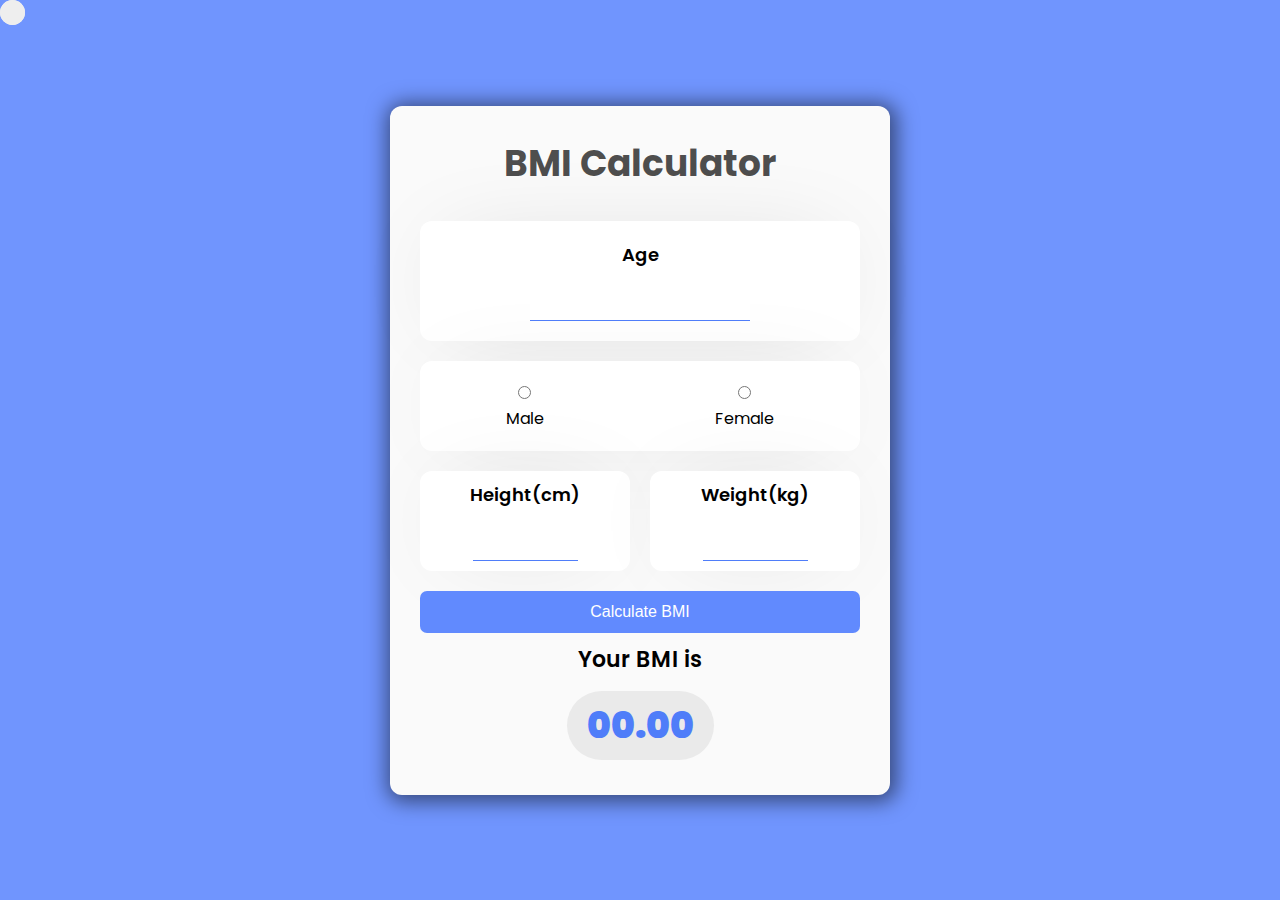
<file: bmi/index.html>
<!DOCTYPE html>
<html lang="en">
    <!-- By Ali Aslan -->
<head>
    <meta charset="UTF-8">
    <meta http-equiv="X-UA-Compatible" content="IE=edge">
    <meta name="viewport" content="width=device-width, initial-scale=1.0">
    
    <title>BMI Calculator</title>
</head>
<style>
  /* Import Google Font - Poppins */
@import url('https://fonts.googleapis.com/css2?family=Poppins:wght@400;500;600;700&display=swap');
    *{
    margin: 0;
    padding: 0;
    box-sizing: border-box;
    font-family: 'Poppins', sans-serif;
    }
    
    body{
    display: flex;
    align-items: center;
    justify-content: center;
    min-height: 100vh;
    background: rgb(97,138,254,0.9);
    }
/* 
  .container {
    min-width: 250px;
  } */

  .bmi-box{
    width: 500px;
    background: #fafafa;
    border-radius: 12px;
    text-align: center;
    box-shadow: 2px 2px 20px 5px rgba(0,0,0,0.5);

  }


  h1 {
    color: rgb(0, 0, 0, 0.7);
    font-weight: bold;
    font-size: 36px;
    padding: 30px 0;
    
  }


    
    .bmi-content {
        padding: 0 30px;
        
    }
    
    .bmi-input{
        background: #fff;
        box-shadow: 0px 0px 95px -30px rgba(0, 0, 0, 0.15);
        border-radius: 12px;
        padding: 20px 0;
        margin-bottom: 20px;
    }

    
    .bmi-input label {
        display: block;
        font-size: 18px;
        font-weight: 600;
        color: #000;
        margin-bottom: 20px;
    }
    .bmi-input input {
        outline: none;
        border: none;
        border-bottom: 1px solid #4f7df9;
        width: 50%;
        text-align: center;
        font-size: 28px;
        font-family: "Nunito", sans-serif;
    }


    
    .inputW {
        background: #fff;
        box-shadow: 0px 0px 95px -30px rgba(0, 0, 0, 0.15);
        border-radius: 12px;
        padding: 10px 0;
        margin-bottom: 20px;
    }


    .inputW label {
        display: block;
        font-size: 18px;
        font-weight: 600;
        color: #000;
        margin-bottom: 20px;
    }
   .inputW input {
        outline: none;
        border: none;
        border-bottom: 1px solid #4f7df9;
        width: 50%;
        text-align: center;
        font-size: 28px;
        font-family: "Nunito", sans-serif;
    }

    .inputH {
        background: #fff;
        box-shadow: 0px 0px 95px -30px rgba(0, 0, 0, 0.15);
        border-radius: 12px;
        padding: 10px 0;
        margin-bottom: 20px;
        margin-right: 20px;
    }


    .inputH label {
        display: block;
        font-size: 18px;
        font-weight: 600;
        color: #000;
        margin-bottom: 20px;
    }
   .inputH input {
        outline: none;
        border: none;
        border-bottom: 1px solid #4f7df9;
        width: 50%;
        text-align: center;
        font-size: 28px;
        font-family: "Nunito", sans-serif;
    }

  
button.calculate {
    cursor: pointer;
    font-family: "Nunito", sans-serif;
    color: #fff;
    background: rgb(97,138,254,1);
    font-size: 16px;
    border-radius: 7px;
    padding: 12px 0;
    width: 100%;
    outline: none;
    border: none;
    transition: all 0.5s;
  }
  button.calculate:hover {
    background: #0044ff;
  }

  
  
.result {
    padding: 10px 20px;
  }
  .result p {
    font-weight: 600;
    font-size: 22px;
    color: #000;
    margin-bottom: 15px;
  }
  .result #result {
    font-size: 36px;
    font-weight: 900;
    color: #4f7df9;
    background-color: #eaeaea;
    display: inline-block;
    padding: 7px 20px;
    border-radius: 55px;
    margin-bottom: 25px;
  }
  #comment {
    color: #4f7df9;
    font-weight: 800;
  }

.bmi-comment {
    display: none;
    border: dashed 1px;
    border-radius: 7px;
    padding: 5px;
}

.footer {
    display: flex;
    justify-content: start;
    align-items: center;
    padding: 10px 15px
}

.footer-text {
    text-decoration: none;
    color: rgba(40, 40, 40, 0.8);
    font-family: 'Poppins', sans-serif;
    font-weight: 200;
    font-size: 14px;
    transition: all 0.5;
}

.footer-text:hover {
    color: rgba(40, 40, 40, 1);
}

.gender {
    display: flex;
    justify-content: space-around;
    align-items: center;
    align-content: center;
    background: #fff;
    box-shadow: 0px 0px 95px -30px rgba(0, 0, 0, 0.15);
    border-radius: 12px;
    padding: 20px 0;
    margin-bottom: 20px;
}

  /* Style for Radio */
.gender .bmi-container {
    display: block;
    position: relative;
    padding-left: 35px;
    /* margin-bottom: 12px; */
    margin-top: 7px;
    cursor: pointer;
    font-size: 22px;
    -webkit-user-select: none;
    -moz-user-select: none;
    -ms-user-select: none;
    user-select: none;
  }
  
  /* Hide the browser's default radio button */
  .gender .bmi-container input {
    position: absolute;
    opacity: 0;
    cursor: pointer;
  }
  
  /* Create a custom radio button */
  .checkmark {
    position: absolute;
    top: 0;
    left: 0;
    height: 25px;
    width: 25px;
    background-color: #eee;
    border-radius: 50%;
  }
  
  /* On mouse-over, add a grey background color */
  .gender .bmi-container:hover input ~ .checkmark {
    background-color: #ccc;
  }
  
  /* When the radio button is checked, add a blue background */
  .gender .bmi-container input:checked ~ .checkmark {
    background-color: #2196F3;
  }
  
  /* Create the indicator (the dot/circle - hidden when not checked) */
  .checkmark:after {
    content: "";
    position: absolute;
    display: none;
  }
  
  /* Show the indicator (dot/circle) when checked */
  .gender .bmi-container input:checked ~ .checkmark:after {
    display: block;
  }
  
  /* Style the indicator (dot/circle) */
  .gender .bmi-container .checkmark:after {
       top: 9px;
      left: 9px;
      width: 8px;
      height: 8px;
      border-radius: 50%;
      background: white;
  }
  /* END Style for Radio */

.containerHW {
    display: flex;
    justify-content: space-around;
    align-items: center;
}
  




/* The Modal (background) */
.modal {
  display: none; /* Hidden by default */
  position: fixed; /* Stay in place */
  z-index: 1; /* Sit on top */
  padding-top: 100px; /* Location of the box */
  left: 0;
  top: 0;
  width: 100%; /* Full width */
  height: 100%; /* Full height */
  overflow: auto; /* Enable scroll if needed */
  background-color: rgb(0,0,0); /* Fallback color */
  background-color: rgba(0,0,0,0.4); /* Black w/ opacity */
  padding-top: 300px;

}

/* Modal Content */
.modal-content {
  background-color: #fefefe;
  margin: auto;
  padding: 20px;
  border: 1px solid #888;
  width: 600px;
  border-radius: 10px;
  box-shadow: #393c76 -1px 2px 2px 1px;
}

#modalText {
  padding-top: 8px;
  padding-right: 5px;
  font-size: 18px;
  font-family: 'Poppins', sans-serif;
  color: rgb(24, 23, 23);
}

.modal-wrong {
border: 2px solid red;
}

.modal-correct {
  border: 2px solid green;
  }

/* The Close Button */
.close {
  color: #aaaaaa;
  float: right;
  font-size: 28px;
  font-weight: bold;
  cursor: pointer;
  transition: all 0.3s;
}

.close:hover {
  color: #d41111; 
}





.linkDownload {
    position: fixed;
    background-color: #d12322;
    margin: 20px;
    padding: 10px 10px;
    left: -0px;
    border-radius: 5px;
    bottom: -0px;
    font-size: 16px;
    font-weight: 400;
    color: #fff;
    text-decoration: none;
    text-transform: capitalize;
    transition: all 0.43s ease-in-out;


  }

  
.linkDownload i {
    padding-left: 7px;
  }
  
  .linkDownload:hover {
    text-decoration: none;
    background-color: black;
  }
  

@media (max-width: 700px){


    .bmi-box {
        width: 380px;
    }



    
    .bmi-input label {

        font-size: 18px;
    }

    .inputH label, .inputW label {
        font-size: 14px;
    }


    .bmi-input input, .inputH input, .inputW input{
        font-size: 24px;
    }


    .modal-content {

      width: 380px;
    }



}
</style>
<body>
    
    <div class="bmi-container">
        <div class="bmi-box">
          <h1>BMI Calculator</h1>
          <div class="bmi-content">


            <div class="bmi-input">
                <label for="height">Age</label>
                <input type="text" class="text-input" id="age" autocomplete="off" required/>
            </div>

            <div class="gender">

                <label class="container">
                    <input type="radio" name="radio" id="m"><p class="text">Male</p>
                    <span class="checkmark"></span>
                  </label>


                <label class="container">
                    <input type="radio" name="radio" id="f" ><p class="text">Female</p>
                      <span class="checkmark"></span>
                    </label>

            </div>

            <div class="containerHW">
            <div class="inputH">
              <label for="height">Height(cm)</label>
              <input type="number" id="height" required>
            </div>

            <div class="inputW">
              <label for="weight">Weight(kg)</label>
              <input type="number" id="weight" required>
            </div>
          </div>

            <button class="calculate" id="submit" onclick="calculate();">Calculate BMI</button>
          </div>
          <div class="result">
            <p>Your BMI is</p>
            <div id="result">00.00</div>
            <p class="bmi-comment"></p>
          </div>
          <!-- <div class="footer"><a class="footer-text" target="_blank" href="https://myskypower.net/">By My Sky Power</a></div> -->
        
      

        </div>
      </div>

      <!-- <a href="#" target="_blank" class="linkDownload">Download Source Code</a> -->


      
    <!-- The Modal -->
    <div id="myModal" class="modal">
      <!-- Modal content -->
    <div class="modal-content">
      <span class="close">&times;</span>
      <p id="modalText"></p>
    </div></div>



    
<script>
  var age = document.getElementById("age");
var height = document.getElementById("height");
var weight = document.getElementById("weight");
var male = document.getElementById("m");
var female = document.getElementById("f");
var form = document.getElementById("form");
let resultArea = document.querySelector(".bmi-comment");

modalContent = document.querySelector(".modal-content");
modalText = document.querySelector("#modalText");
var modal = document.getElementById("myModal");
var span = document.getElementsByClassName("close")[0];


function calculate(){
 
  if(age.value=='' || height.value=='' || weight.value=='' || (male.checked==false && female.checked==false)){
    modal.style.display = "block";
    modalText.innerHTML = `All fields are required!`;

  }else{
    countBmi();
  }

}


function countBmi(){
  var p = [age.value, height.value, weight.value];
  if(male.checked){
    p.push("male");
  }else if(female.checked){
    p.push("female");
  }

  var bmi = Number(p[2])/(Number(p[1])/100*Number(p[1])/100);
      
  var result = '';
  if(bmi<18.5){
    result = 'Underweight';
     }else if(18.5<=bmi&&bmi<=24.9){
    result = 'Healthy';
     }else if(25<=bmi&&bmi<=29.9){
    result = 'Overweight';
     }else if(30<=bmi&&bmi<=34.9){
    result = 'Obese';
     }else if(35<=bmi){
    result = 'Extremely obese';
     }



resultArea.style.display = "block";
document.querySelector(".bmi-comment").innerHTML = `You are <span id="comment">${result}</span>`;
document.querySelector("#result").innerHTML = bmi.toFixed(2);

}





// When the user clicks on <span> (x), close the modal
span.onclick = function() {
  modal.style.display = "none";
}

// When the user clicks anywhere outside of the modal, close it
window.onclick = function(event) {
  if (event.target == modal) {
    modal.style.display = "none";
  }
}

</script>

</body>
</html>
</file>
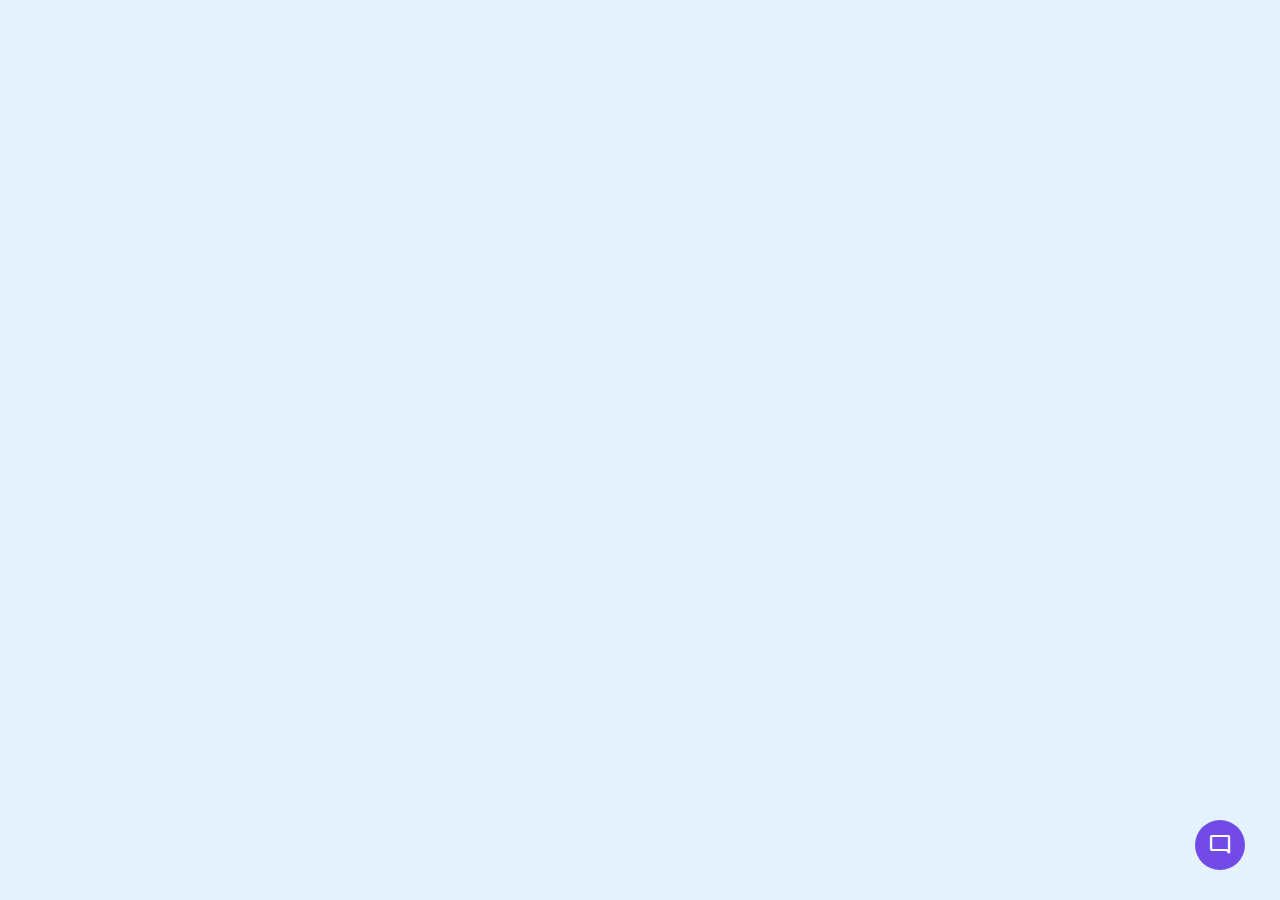
<file: chatboat/index.html>
<!DOCTYPE html>
<html lang="en" dir="ltr">
  <head>
    <meta charset="utf-8">
    <title>Chatbot in JavaScript</title>
    <link rel="stylesheet" href="style.css">
    <meta name="viewport" content="width=device-width, initial-scale=1.0">
    <link rel="stylesheet" href="https://fonts.googleapis.com/css2?family=Material+Symbols+Outlined:opsz,wght,FILL,GRAD@48,400,0,0" />
    <link rel="stylesheet" href="https://fonts.googleapis.com/css2?family=Material+Symbols+Rounded:opsz,wght,FILL,GRAD@48,400,1,0" />
    <script src="script.js" defer></script>
  </head>
  <body>
    <button class="chatbot-toggler">
      <span class="material-symbols-rounded">mode_comment</span>
      <span class="material-symbols-outlined">close</span>
    </button>
    <div class="chatbot">
      <header>
        <h2>Chatbot</h2>
        <span class="close-btn material-symbols-outlined">close</span>
      </header>
      <ul class="chatbox">
        <li class="chat incoming">
          <span class="material-symbols-outlined">smart_toy</span>
          <p>Hi there 👋<br>How can I help you today?</p>
        </li>
      </ul>
      <div class="chat-input">
        <textarea placeholder="Enter a message..." spellcheck="false" required></textarea>
        <span id="send-btn" class="material-symbols-rounded">send</span>
      </div>
    </div>
<script src="script.js"></script>
  </body>
</html>
</file>
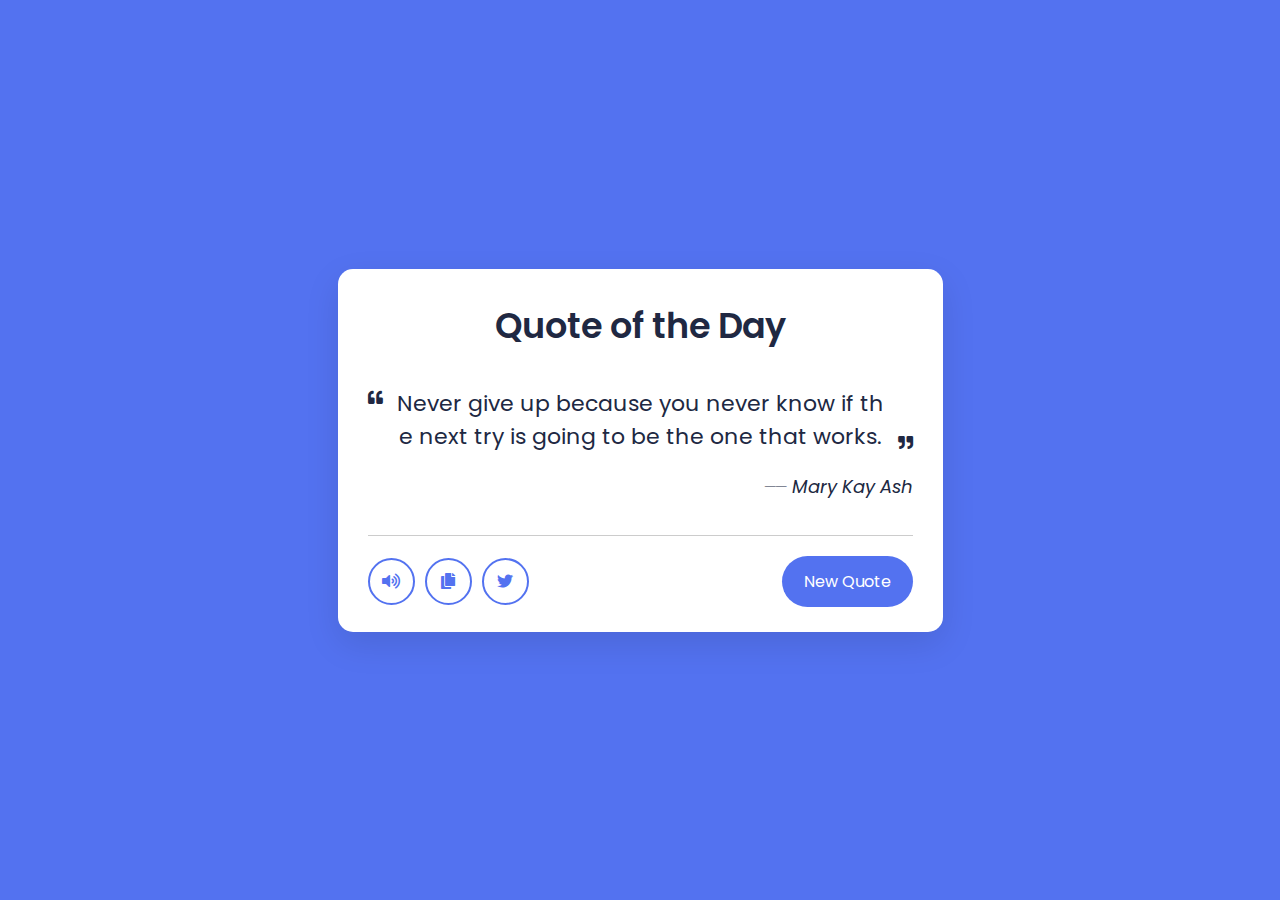
<file: quotes/Quotes/index.html>
<!DOCTYPE html>
<html lang="en" dir="ltr">
  <head>
    <meta charset="utf-8">  
    <title>Random Quote Generator in JavaScript</title>
    <link rel="stylesheet" href="style.css">
    <meta name="viewport" content="width=device-width, initial-scale=1.0">
    <link rel="stylesheet" href="https://cdnjs.cloudflare.com/ajax/libs/font-awesome/5.15.3/css/all.min.css"/>
  </head>
  <body>
    <div class="wrapper">
      <header>Quote of the Day</header>
      <div class="content">
        <div class="quote-area">
          <i class="fas fa-quote-left"></i>
          <p class="quote">Never give up because you never know if the next try is going to be the one that works.</p>
          <i class="fas fa-quote-right"></i>
        </div>
        <div class="author">
          <span>__</span>
          <span class="name">Mary Kay Ash</span>
        </div>
      </div>
      <div class="buttons">
        <div class="features">
          <ul>
            <li class="speech"><i class="fas fa-volume-up"></i></li>
            <li class="copy"><i class="fas fa-copy"></i></li>
            <li class="twitter"><i class="fab fa-twitter"></i></li>
          </ul>
          <button>New Quote</button>
        </div>
      </div>
    </div>
    <script src="script.js"></script>
  </body>
</html>
</file>
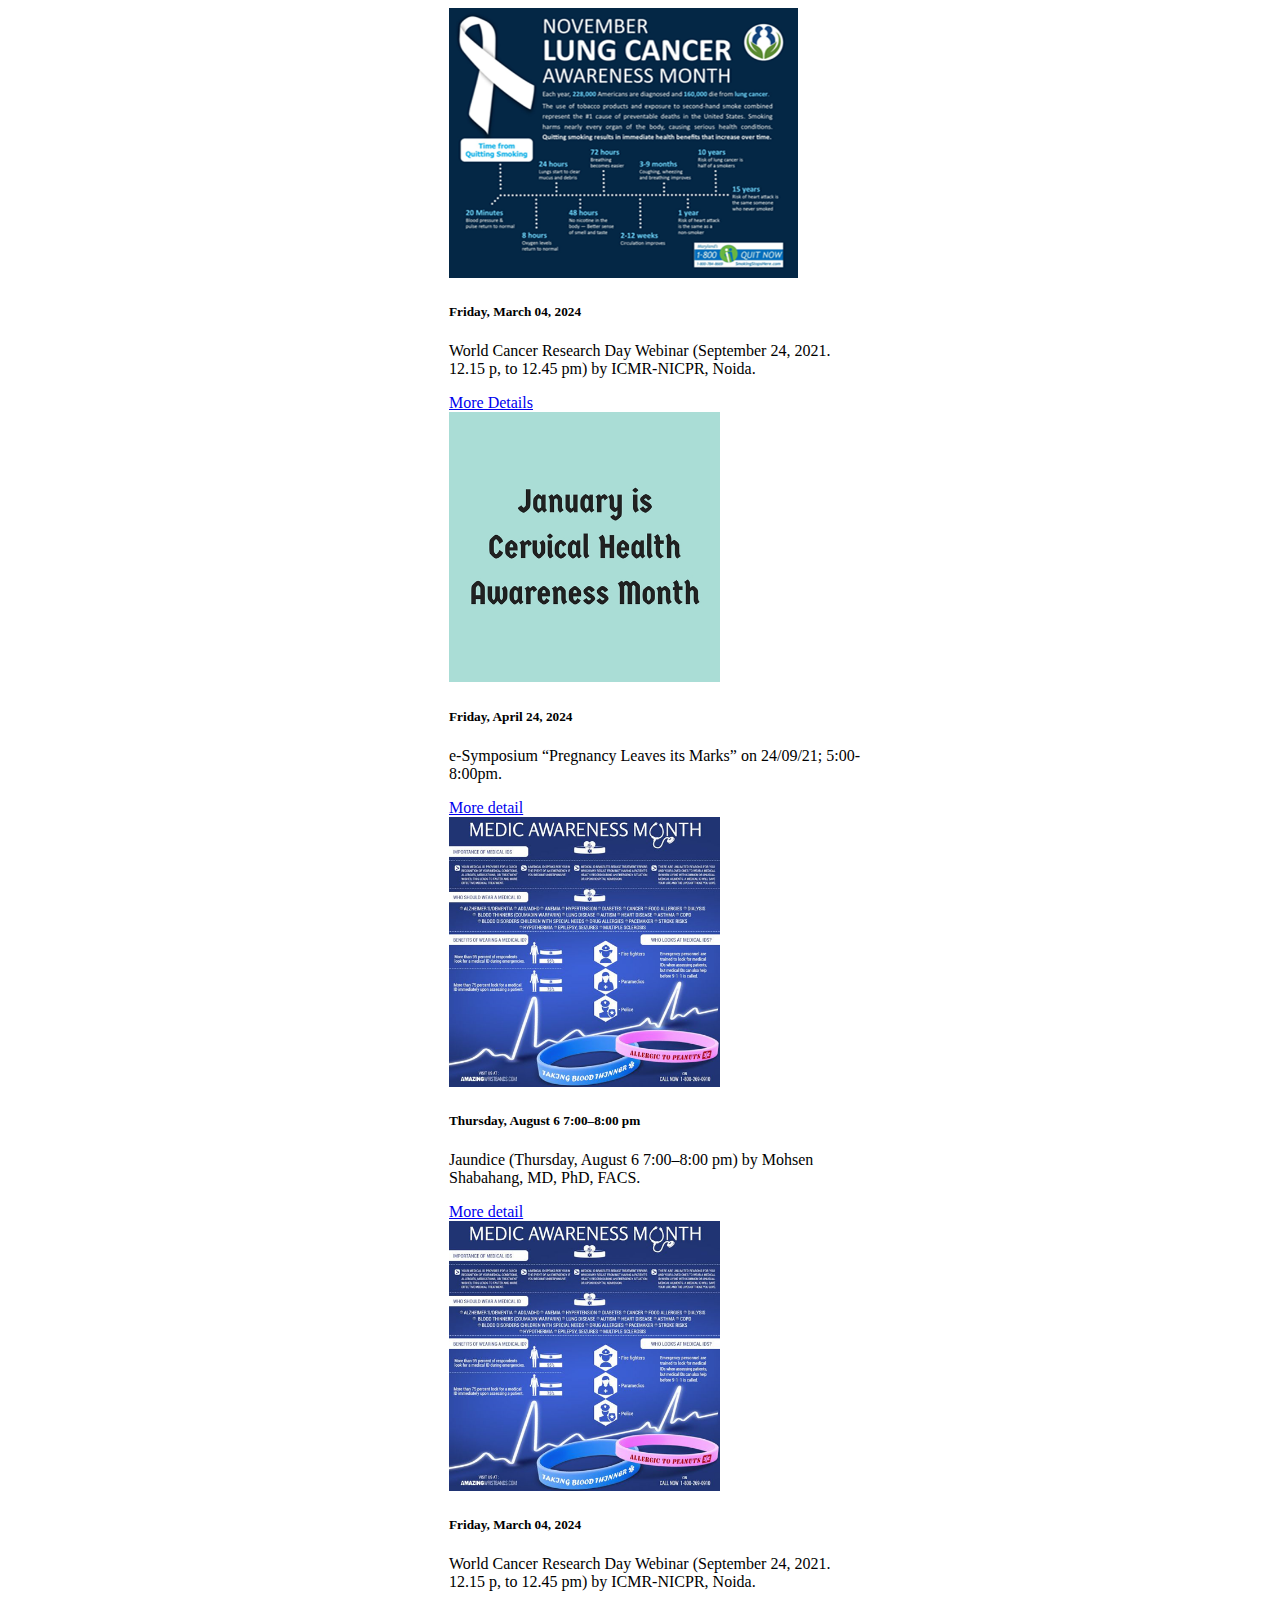
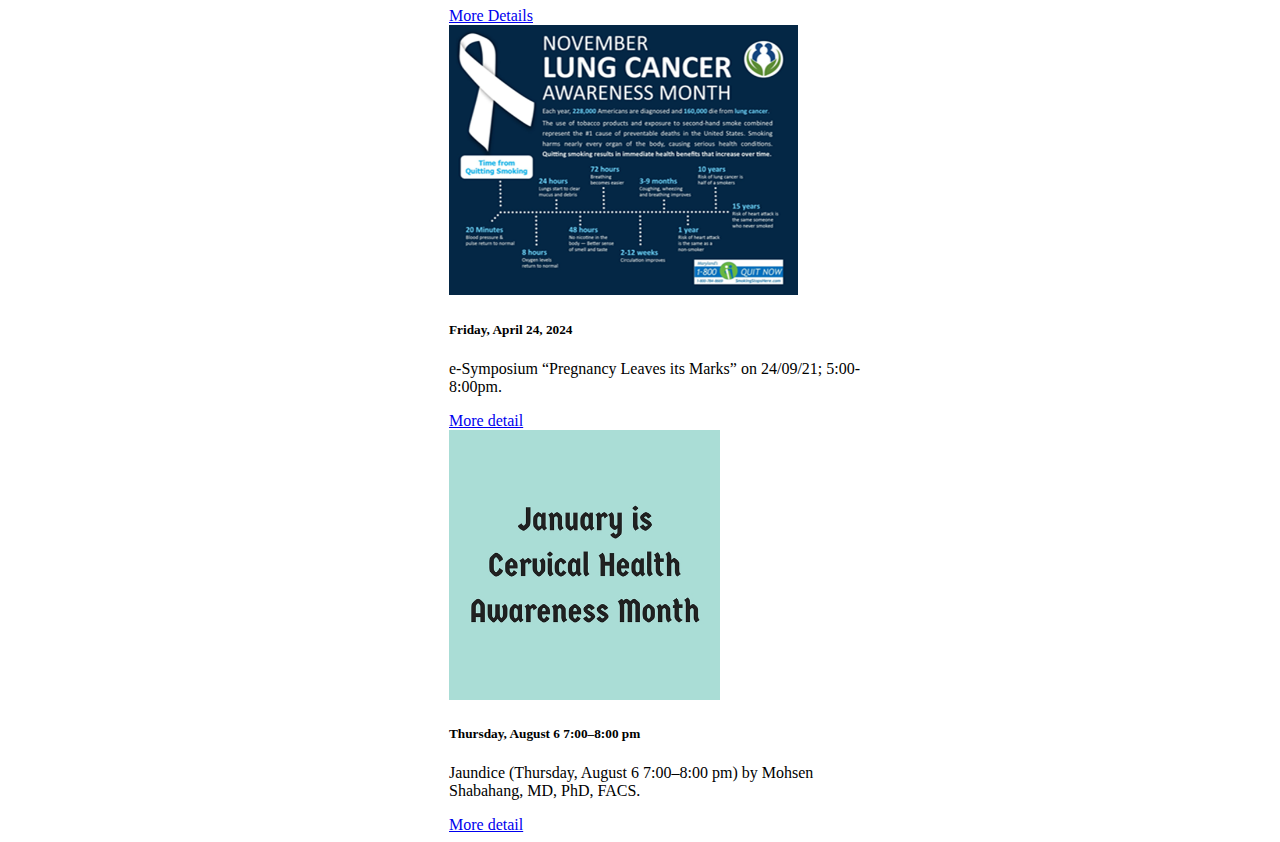
<file: html/Awareness.html>
<!DOCTYPE html>
<html lang="en">
<head>
    <meta charset="UTF-8">
    <meta name="viewport" content="width=device-width, initial-scale=1.0">
    <title>Awareness</title>
    <link href="https://cdn.jsdelivr.net/npm/bootstrap@5.3.2/dist/css/bootstrap.min.css" rel="stylesheet" integrity="sha384-T3c6CoIi6uLrA9TneNEoa7RxnatzjcDSCmG1MXxSR1GAsXEV/Dwwykc2MPK8M2HN" crossorigin="anonymous">
</head>
<style>
    body{
        overflow-x: hidden;
        display: flex;
        justify-content: center;
        align-items: center; 
    }
    .firstcard{
        margin-left: 25px;
    }
    .Seminarall{
        margin-left: 9px;
    }
</style>
<body>
    <div class="row row-col-1 row-cols-md-3 g-4 mt-3 Seminarall">
    <div class="card firstcard  "  style="width: 26pc; ">
        <img src="../images/Awareness1.png" class="card-img-top" height="270px" alt="...">
        <div class="card-body">
          <h5 class="card-title">Friday, March 04, 2024</h5>
          <p class="card-text">World Cancer Research Day Webinar (September 24, 2021. 12.15 p, to 12.45 pm) by ICMR-NICPR, Noida.</p>
          <a href="#" class="btn btn-primary">More Details</a>
        </div>
      </div>
      <div class="card firstcard" style="width: 26pc;">
        <img src="../images/Awareness2.png" class="card-img-top" height="270px"  alt="...">
        <div class="card-body">
          <h5 class="card-title">Friday, April 24, 2024</h5>
          <p class="card-text">e-Symposium “Pregnancy Leaves its Marks” on 24/09/21; 5:00-8:00pm.</p>
          <a href="#" class="btn btn-primary">More detail</a>
        </div>
      </div>
      <div class="card firstcard" style="width: 26pc;">
        <img src="../images/Awareness3.png" class="card-img-top" height="270px" alt="...">
        <div class="card-body">
          <h5 class="card-title">Thursday, August 6  7:00–8:00 pm</h5>
          <p class="card-text">Jaundice (Thursday, August 6  7:00–8:00 pm) by Mohsen Shabahang, MD, PhD, FACS.</p>
          <a href="#" class="btn btn-primary">More detail</a>
        </div>
      </div>
      <div class="card firstcard" style="width: 26pc;">
        <img src="../images/Awareness3.png" class="card-img-top" height="270px" alt="...">
        <div class="card-body">
          <h5 class="card-title">Friday, March 04, 2024</h5>
          <p class="card-text">World Cancer Research Day Webinar (September 24, 2021. 12.15 p, to 12.45 pm) by ICMR-NICPR, Noida.</p>
          <a href="#" class="btn btn-primary">More Details</a>
        </div>
      </div>
      <div class="card firstcard" style="width: 26pc;">
        <img src="../images/Awareness1.png" class="card-img-top" height="270px"  alt="...">
        <div class="card-body">
          <h5 class="card-title">Friday, April 24, 2024</h5>
          <p class="card-text">e-Symposium “Pregnancy Leaves its Marks” on 24/09/21; 5:00-8:00pm.</p>
          <a href="#" class="btn btn-primary">More detail</a>
        </div>
      </div>
      <div class="card firstcard" style="width: 26pc;">
        <img src="../images/Awareness2.png" class="card-img-top" height="270px" alt="...">
        <div class="card-body">
          <h5 class="card-title">Thursday, August 6  7:00–8:00 pm</h5>
          <p class="card-text">Jaundice (Thursday, August 6  7:00–8:00 pm) by Mohsen Shabahang, MD, PhD, FACS.</p>
          <a href="#" class="btn btn-primary">More detail</a>
        </div>
      </div>
    </div>
    <script src="https://cdn.jsdelivr.net/npm/bootstrap@5.3.2/dist/js/bootstrap.bundle.min.js" integrity="sha384-C6RzsynM9kWDrMNeT87bh95OGNyZPhcTNXj1NW7RuBCsyN/o0jlpcV8Qyq46cDfL" crossorigin="anonymous"></script>
</body>
</html>
</file>
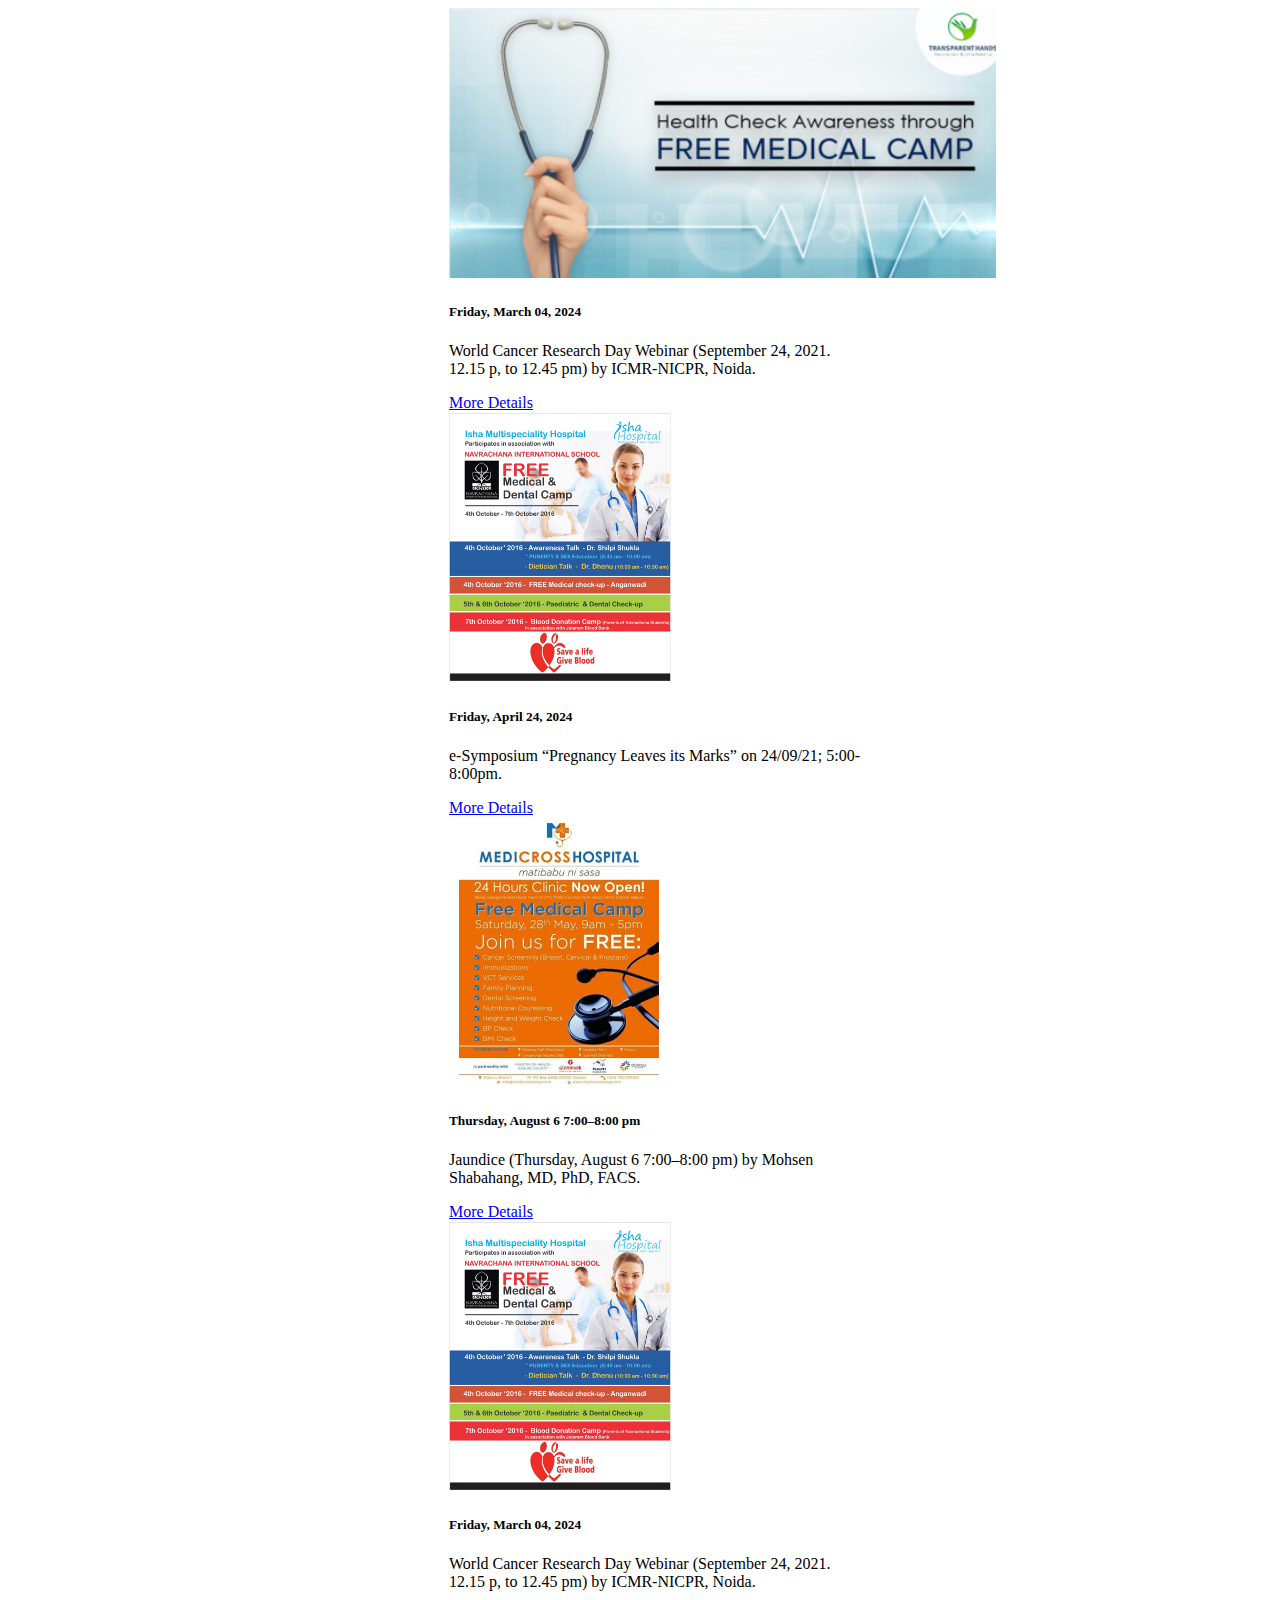
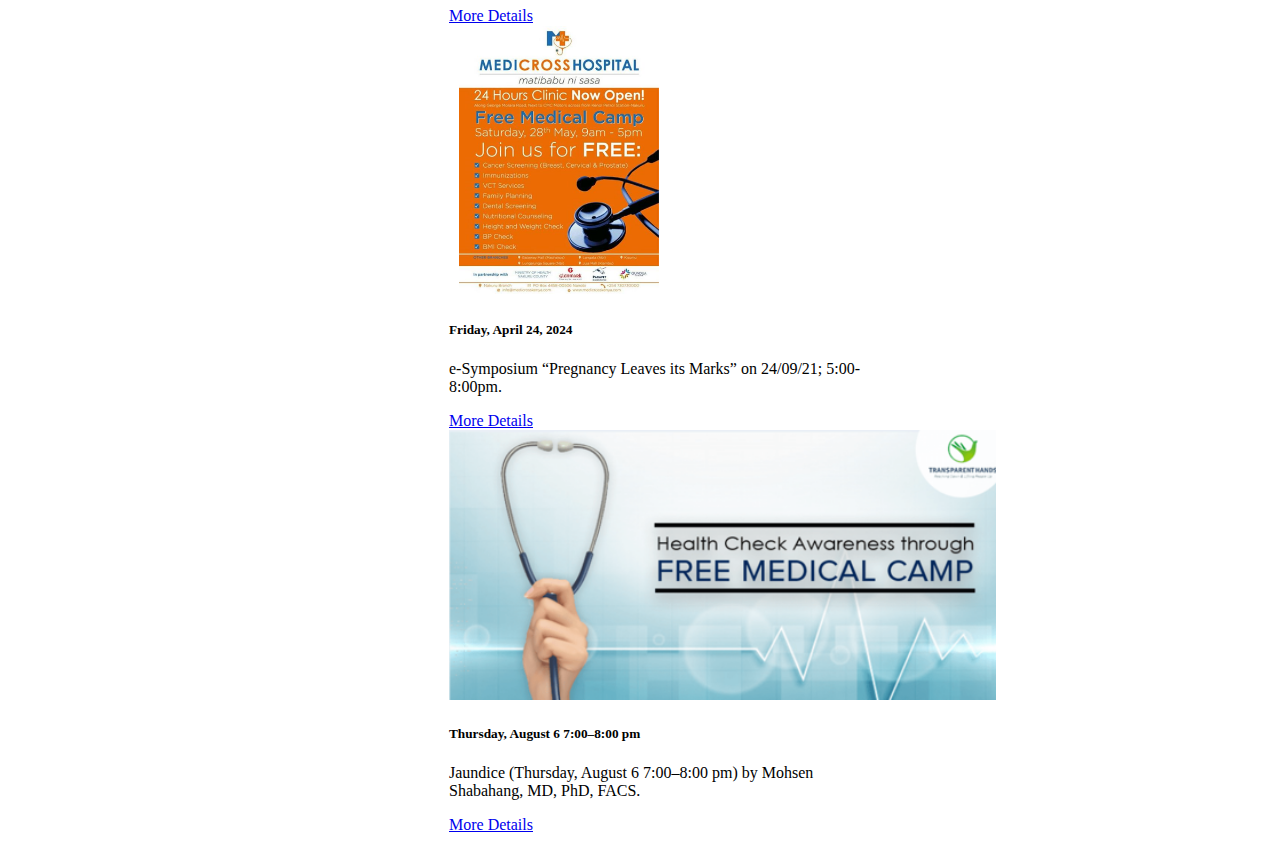
<file: html/camp.html>
<!DOCTYPE html>
<html lang="en">
<head>
    <meta charset="UTF-8">
    <meta name="viewport" content="width=device-width, initial-scale=1.0">
    <title>Camp</title>
    <link href="https://cdn.jsdelivr.net/npm/bootstrap@5.3.2/dist/css/bootstrap.min.css" rel="stylesheet" integrity="sha384-T3c6CoIi6uLrA9TneNEoa7RxnatzjcDSCmG1MXxSR1GAsXEV/Dwwykc2MPK8M2HN" crossorigin="anonymous">
</head>
<style>
    body{
        overflow-x: hidden;
        display: flex;
        justify-content: center;
        align-items: center; 
    }
    .firstcard{
        margin-left: 25px;
    }
    .Seminarall{
        margin-left: 9px;
    }
</style>
<body>
    <div class="row row-col-1 row-cols-md-3 g-4 mt-3 Seminarall">
    <div class="card firstcard  "  style="width: 26pc; ">
        <img src="../images/camp1.png" class="card-img-top" height="270px" alt="...">
        <div class="card-body">
          <h5 class="card-title">Friday, March 04, 2024</h5>
          <p class="card-text">World Cancer Research Day Webinar (September 24, 2021. 12.15 p, to 12.45 pm) by ICMR-NICPR, Noida.</p>
          <a href="#" class="btn btn-primary">More Details</a>
        </div>
      </div>
      <div class="card firstcard" style="width: 26pc;">
        <img src="../images/camp2.png" class="card-img-top" height="270px"  alt="...">
        <div class="card-body">
          <h5 class="card-title">Friday, April 24, 2024</h5>
          <p class="card-text">e-Symposium “Pregnancy Leaves its Marks” on 24/09/21; 5:00-8:00pm.</p>
          <a href="#" class="btn btn-primary">More Details</a>
        </div>
      </div>
      <div class="card firstcard" style="width: 26pc;">
        <img src="../images/camp3.png" class="card-img-top" height="270px" alt="...">
        <div class="card-body">
          <h5 class="card-title">Thursday, August 6  7:00–8:00 pm</h5>
          <p class="card-text">Jaundice (Thursday, August 6  7:00–8:00 pm) by Mohsen Shabahang, MD, PhD, FACS.</p>
          <a href="#" class="btn btn-primary">More Details</a>
        </div>
      </div>
      <div class="card firstcard" style="width: 26pc;">
        <img src="../images/camp2.png" class="card-img-top" height="270px" alt="...">
        <div class="card-body">
          <h5 class="card-title">Friday, March 04, 2024</h5>
          <p class="card-text">World Cancer Research Day Webinar (September 24, 2021. 12.15 p, to 12.45 pm) by ICMR-NICPR, Noida.</p>
          <a href="#" class="btn btn-primary">More Details</a>
        </div>
      </div>
      <div class="card firstcard" style="width: 26pc;">
        <img src="../images/camp3.png" class="card-img-top" height="270px"  alt="...">
        <div class="card-body">
          <h5 class="card-title">Friday, April 24, 2024</h5>
          <p class="card-text">e-Symposium “Pregnancy Leaves its Marks” on 24/09/21; 5:00-8:00pm.</p>
          <a href="#" class="btn btn-primary">More Details</a>
        </div>
      </div>
      <div class="card firstcard" style="width: 26pc;">
        <img src="../images/camp1.png" class="card-img-top" height="270px" alt="...">
        <div class="card-body">
          <h5 class="card-title">Thursday, August 6  7:00–8:00 pm</h5>
          <p class="card-text">Jaundice (Thursday, August 6  7:00–8:00 pm) by Mohsen Shabahang, MD, PhD, FACS.</p>
          <a href="#" class="btn btn-primary">More Details</a>
        </div>
      </div>
    </div>
    <script src="https://cdn.jsdelivr.net/npm/bootstrap@5.3.2/dist/js/bootstrap.bundle.min.js" integrity="sha384-C6RzsynM9kWDrMNeT87bh95OGNyZPhcTNXj1NW7RuBCsyN/o0jlpcV8Qyq46cDfL" crossorigin="anonymous"></script>
</body>
</html>
</file>
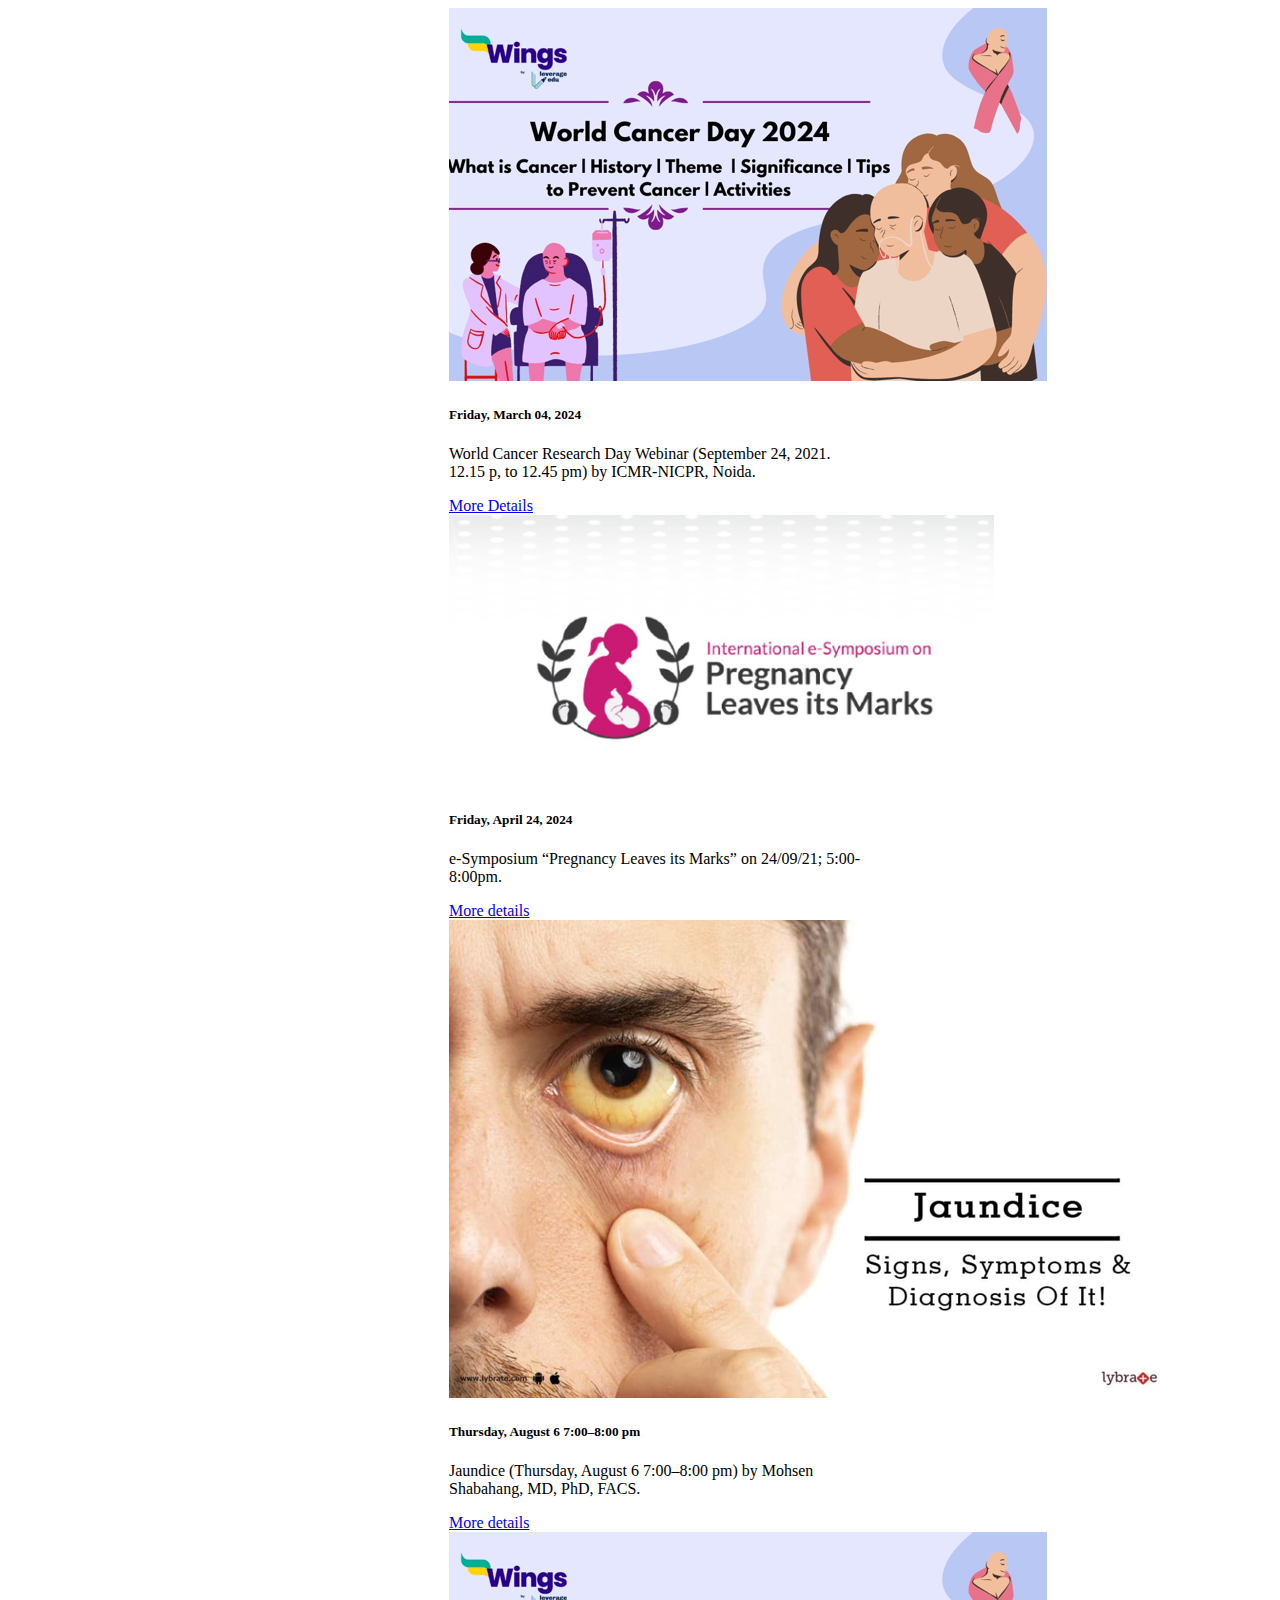
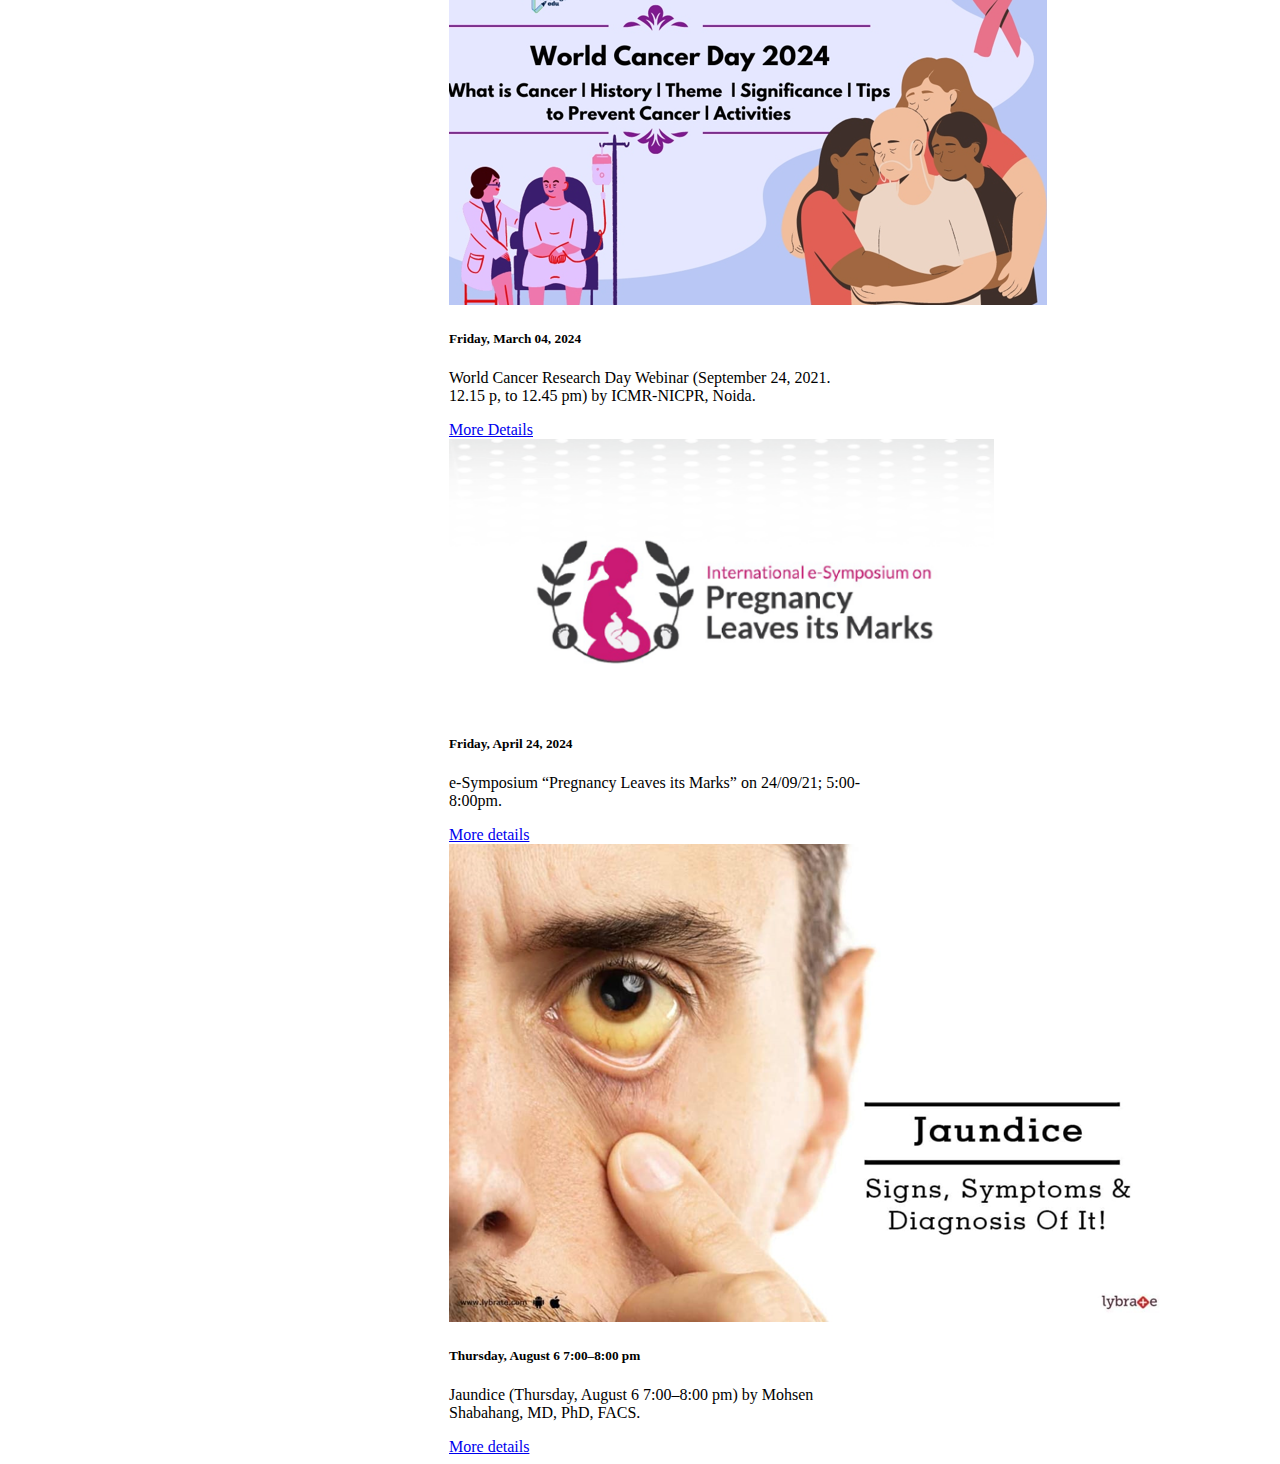
<file: html/Seminar.html>
<!DOCTYPE html>
<html lang="en">
<head>
    <meta charset="UTF-8">
    <meta name="viewport" content="width=device-width, initial-scale=1.0">
    <title>Seminar</title>
    <link href="https://cdn.jsdelivr.net/npm/bootstrap@5.3.2/dist/css/bootstrap.min.css" rel="stylesheet" integrity="sha384-T3c6CoIi6uLrA9TneNEoa7RxnatzjcDSCmG1MXxSR1GAsXEV/Dwwykc2MPK8M2HN" crossorigin="anonymous">
</head>
<style>
    body{
        overflow-x: hidden;
        display: flex;
        justify-content: center;
        align-items: center; 
    }
    .firstcard{
        margin-left: 25px;
    }
    .Seminarall{
        margin-left: 9px;
    }
</style>
<body>
    <div class="row row-col-1 row-cols-md-3 g-4 mt-3 Seminarall">
    <div class="card firstcard  "  style="width: 26pc; ">
        <img src="../images/Seminar1.png" class="card-img-top"  alt="...">
        <div class="card-body">
          <h5 class="card-title">Friday, March 04, 2024</h5>
          <p class="card-text">World Cancer Research Day Webinar (September 24, 2021. 12.15 p, to 12.45 pm) by ICMR-NICPR, Noida.</p>
          <a href="#" class="btn btn-primary">More Details</a>
        </div>
      </div>
      <div class="card firstcard" style="width: 26pc;">
        <img src="../images/Seminar2.png" class="card-img-top" height="270px"  alt="...">
        <div class="card-body">
          <h5 class="card-title">Friday, April 24, 2024</h5>
          <p class="card-text">e-Symposium “Pregnancy Leaves its Marks” on 24/09/21; 5:00-8:00pm.</p>
          <a href="#" class="btn btn-primary">More details</a>
        </div>
      </div>
      <div class="card firstcard" style="width: 26pc;">
        <img src="../images/Seminar3.png" class="card-img-top" alt="...">
        <div class="card-body">
          <h5 class="card-title">Thursday, August 6  7:00–8:00 pm</h5>
          <p class="card-text">Jaundice (Thursday, August 6  7:00–8:00 pm) by Mohsen Shabahang, MD, PhD, FACS.</p>
          <a href="#" class="btn btn-primary">More details</a>
        </div>
      </div>
      <div class="card firstcard" style="width: 26pc;">
        <img src="../images/Seminar1.png" class="card-img-top" alt="...">
        <div class="card-body">
          <h5 class="card-title">Friday, March 04, 2024</h5>
          <p class="card-text">World Cancer Research Day Webinar (September 24, 2021. 12.15 p, to 12.45 pm) by ICMR-NICPR, Noida.</p>
          <a href="#" class="btn btn-primary">More Details</a>
        </div>
      </div>
      <div class="card firstcard" style="width: 26pc;">
        <img src="../images/Seminar2.png" class="card-img-top" height="270px"  alt="...">
        <div class="card-body">
          <h5 class="card-title">Friday, April 24, 2024</h5>
          <p class="card-text">e-Symposium “Pregnancy Leaves its Marks” on 24/09/21; 5:00-8:00pm.</p>
          <a href="#" class="btn btn-primary">More details</a>
        </div>
      </div>
      <div class="card firstcard" style="width: 26pc;">
        <img src="../images/Seminar3.png" class="card-img-top" alt="...">
        <div class="card-body">
          <h5 class="card-title">Thursday, August 6  7:00–8:00 pm</h5>
          <p class="card-text">Jaundice (Thursday, August 6  7:00–8:00 pm) by Mohsen Shabahang, MD, PhD, FACS.</p>
          <a href="#" class="btn btn-primary">More details</a>
        </div>
      </div>
    </div>
    <script src="https://cdn.jsdelivr.net/npm/bootstrap@5.3.2/dist/js/bootstrap.bundle.min.js" integrity="sha384-C6RzsynM9kWDrMNeT87bh95OGNyZPhcTNXj1NW7RuBCsyN/o0jlpcV8Qyq46cDfL" crossorigin="anonymous"></script>
</body>
</html>
</file>
<file: chatboat/style.css>
/* Import Google font - Poppins */
@import url('https://fonts.googleapis.com/css2?family=Poppins:wght@400;500;600&display=swap');
* {
  margin: 0;
  padding: 0;
  box-sizing: border-box;
  font-family: "Poppins", sans-serif;
}
body {
  background: #E3F2FD;
}
.chatbot-toggler {
  position: fixed;
  bottom: 30px;
  right: 35px;
  outline: none;
  border: none;
  height: 50px;
  width: 50px;
  display: flex;
  cursor: pointer;
  align-items: center;
  justify-content: center;
  border-radius: 50%;
  background: #724ae8;
  transition: all 0.2s ease;
}
body.show-chatbot .chatbot-toggler {
  transform: rotate(90deg);
}
.chatbot-toggler span {
  color: #fff;
  position: absolute;
}
.chatbot-toggler span:last-child,
body.show-chatbot .chatbot-toggler span:first-child  {
  opacity: 0;
}
body.show-chatbot .chatbot-toggler span:last-child {
  opacity: 1;
}
.chatbot {
  position: fixed;
  right: 35px;
  bottom: 90px;
  width: 420px;
  background: #fff;
  border-radius: 15px;
  overflow: hidden;
  opacity: 0;
  pointer-events: none;
  transform: scale(0.5);
  transform-origin: bottom right;
  box-shadow: 0 0 128px 0 rgba(0,0,0,0.1),
              0 32px 64px -48px rgba(0,0,0,0.5);
  transition: all 0.1s ease;
}
body.show-chatbot .chatbot {
  opacity: 1;
  pointer-events: auto;
  transform: scale(1);
}
.chatbot header {
  padding: 16px 0;
  position: relative;
  text-align: center;
  color: #fff;
  background: #724ae8;
  box-shadow: 0 2px 10px rgba(0,0,0,0.1);
}
.chatbot header span {
  position: absolute;
  right: 15px;
  top: 50%;
  display: none;
  cursor: pointer;
  transform: translateY(-50%);
}
header h2 {
  font-size: 1.4rem;
}
.chatbot .chatbox {
  overflow-y: auto;
  height: 325px;
  padding: 30px 20px 100px;
}
.chatbot :where(.chatbox, textarea)::-webkit-scrollbar {
  width: 6px;
}
.chatbot :where(.chatbox, textarea)::-webkit-scrollbar-track {
  background: #fff;
  border-radius: 25px;
}
.chatbot :where(.chatbox, textarea)::-webkit-scrollbar-thumb {
  background: #ccc;
  border-radius: 25px;
}
.chatbox .chat {
  display: flex;
  list-style: none;
}
.chatbox .outgoing {
  margin: 20px 0;
  justify-content: flex-end;
}
.chatbox .incoming span {
  width: 32px;
  height: 32px;
  color: #fff;
  cursor: default;
  text-align: center;
  line-height: 32px;
  align-self: flex-end;
  background: #724ae8;
  border-radius: 4px;
  margin: 0 10px 7px 0;
}
.chatbox .chat p {
  white-space: pre-wrap;
  padding: 12px 16px;
  border-radius: 10px 10px 0 10px;
  max-width: 75%;
  color: #fff;
  font-size: 0.95rem;
  background: #724ae8;
}
.chatbox .incoming p {
  border-radius: 10px 10px 10px 0;
}
.chatbox .chat p.error {
  color: #721c24;
  background: #f8d7da;
}
.chatbox .incoming p {
  color: #000;
  background: #f2f2f2;
}
.chatbot .chat-input {
  display: flex;
  gap: 5px;
  position: absolute;
  bottom: 0;
  width: 100%;
  background: #fff;
  padding: 3px 20px;
  border-top: 1px solid #ddd;
}
.chat-input textarea {
  height: 55px;
  width: 100%;
  border: none;
  outline: none;
  resize: none;
  max-height: 180px;
  padding: 15px 15px 15px 0;
  font-size: 0.95rem;
}
.chat-input span {
  align-self: flex-end;
  color: #724ae8;
  cursor: pointer;
  height: 55px;
  display: flex;
  align-items: center;
  visibility: hidden;
  font-size: 1.35rem;
}
.chat-input textarea:valid ~ span {
  visibility: visible;
}

@media (max-width: 490px) {
  .chatbot-toggler {
    right: 20px;
    bottom: 20px;
  }
  .chatbot {
    right: 0;
    bottom: 0;
    height: 100%;
    border-radius: 0;
    width: 100%;
  }
  .chatbot .chatbox {
    height: 90%;
    padding: 25px 15px 100px;
  }
  .chatbot .chat-input {
    padding: 5px 15px;
  }
  .chatbot header span {
    display: block;
  }
}
</file>
<file: quotes/Quotes/style.css>
/* Import Google Font - Poppins */
@import url('https://fonts.googleapis.com/css2?family=Poppins:wght@400;500;600;700&display=swap');
*{
  margin: 0;
  padding: 0;
  box-sizing: border-box;
  font-family: 'Poppins', sans-serif;
}
body{
  display: flex;
  align-items: center;
  justify-content: center;
  min-height: 100vh;
  background: #5372F0;
}
.wrapper{
  width: 605px;
  background: #fff;
  border-radius: 15px;
  padding: 30px 30px 25px;
  box-shadow: 0 12px 35px rgba(0,0,0,0.1);
}
header, .content :where(i, p, span){
  color: #202842;
}
.wrapper header{
  font-size: 35px;
  font-weight: 600;
  text-align: center;
}
.wrapper .content{
  margin: 35px 0;
}
.content .quote-area{
  display: flex;
  justify-content: center;
}
.quote-area i{
  font-size: 15px;
}
.quote-area i:first-child{
  margin: 3px 10px 0 0;
}
.quote-area i:last-child{
  display: flex;
  margin: 0 0 3px 10px;
  align-items: flex-end;
}
.quote-area .quote{
  font-size: 22px;
  text-align: center;
  word-break: break-all;
}
.content .author{
  display: flex;
  font-size: 18px;
  margin-top: 20px;
  font-style: italic;
  justify-content: flex-end;
}
.author span:first-child{
  margin: -7px 5px 0 0;
  font-family: monospace;
}
.wrapper .buttons{
  border-top: 1px solid #ccc;
}
.buttons .features{
  display: flex;
  margin-top: 20px;
  align-items: center;
  justify-content: space-between;
}
.features ul{
  display: flex;
}
.features ul li{
  margin: 0 5px;
  height: 47px;
  width: 47px;
  display: flex;
  cursor: pointer;
  color: #5372F0;
  list-style: none;
  border-radius: 50%;
  align-items: center;
  justify-content: center;
  border: 2px solid #5372F0;
  transition: all 0.3s ease;
}
.features ul li:first-child{
  margin-left: 0;
}
ul li:is(:hover, .active){
  color: #fff;
  background: #5372F0;
}
ul .speech.active{
  pointer-events: none;
}
.buttons button{
  border: none;
  color: #fff;
  outline: none;
  font-size: 16px;
  cursor: pointer;
  padding: 13px 22px;
  border-radius: 30px;
  background: #5372F0;
}
.buttons button.loading{
  opacity: 0.7;
  pointer-events: none;
}
</file>
